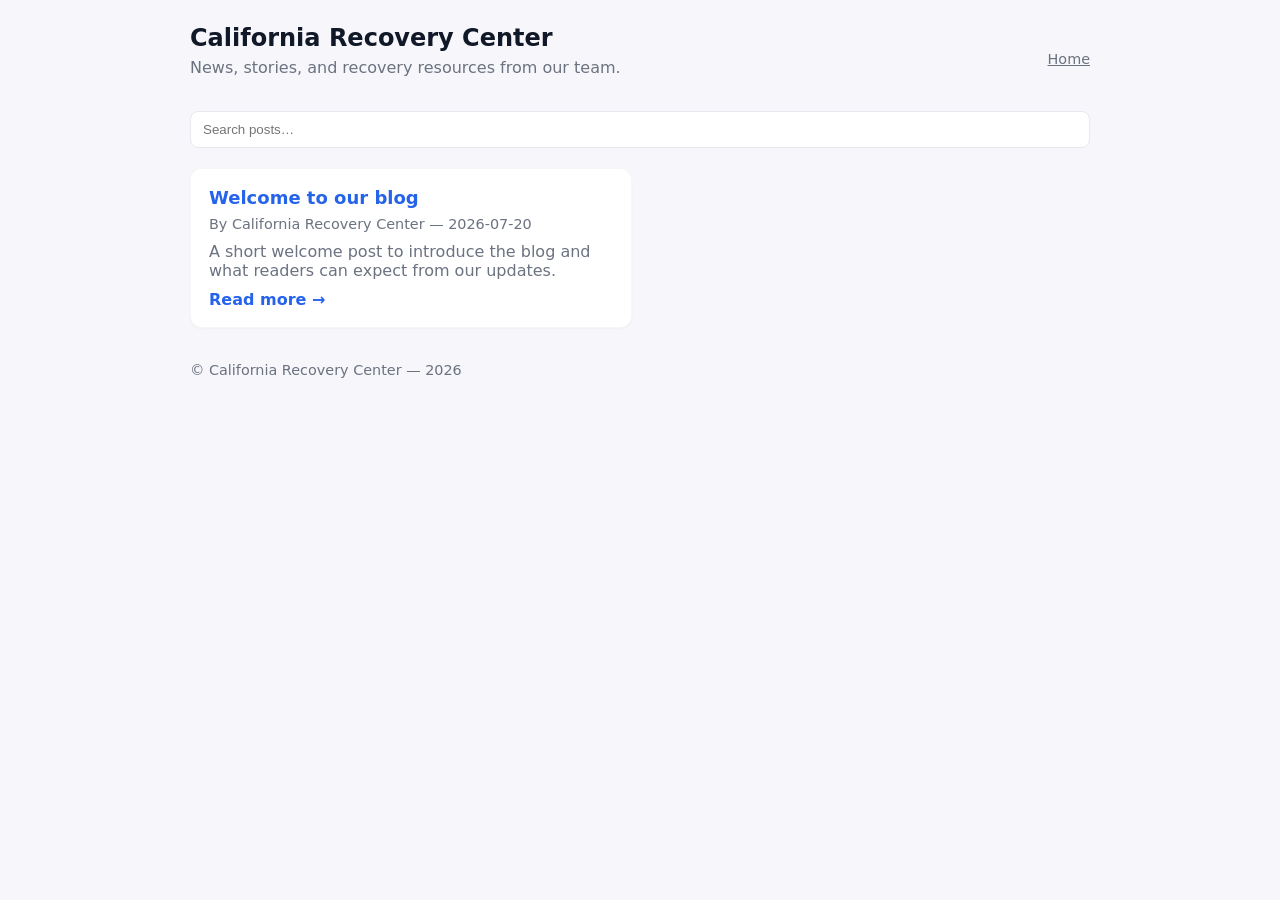
<file: index.html>
<!doctype html>
<html lang="en">
<head>
  <meta charset="utf-8" />
  <meta name="viewport" content="width=device-width,initial-scale=1" />
  <title>California Recovery Center — Blog</title>
  <link rel="stylesheet" href="/styles.css" />
</head>
<body>
  <div class="container">
    <header class="header">
      <div>
        <h1 class="site-title">California Recovery Center</h1>
        <p class="lead">News, stories, and recovery resources from our team.</p>
      </div>
      <nav aria-label="Primary">
        <a href="/" class="meta">Home</a>
      </nav>
    </header>

    <div class="search" role="search" aria-label="Search blog posts">
      <input type="search" placeholder="Search posts…" id="search" />
    </div>

    <main class="posts" id="posts">
      <article class="post" data-title="Welcome to our blog" data-excerpt="A short welcome post to introduce the blog.">
        <h2><a href="/posts/welcome.html" class="read-more">Welcome to our blog</a></h2>
        <p class="meta">By California Recovery Center — 2026-07-20</p>
        <p>A short welcome post to introduce the blog and what readers can expect from our updates.</p>
        <a class="read-more" href="/posts/welcome.html">Read more →</a>
      </article>
    </main>

    <footer class="footer">
      © California Recovery Center — <span id="year">2026</span>
    </footer>
  </div>

  <script>
    // Minimal client-side search (filters by title/excerpt)
    const input = document.getElementById('search');
    const posts = Array.from(document.querySelectorAll('.post'));
    input.addEventListener('input', () => {
      const q = input.value.trim().toLowerCase();
      posts.forEach(p => {
        const title = p.dataset.title.toLowerCase();
        const excerpt = p.dataset.excerpt.toLowerCase();
        p.style.display = (q === '' || title.includes(q) || excerpt.includes(q)) ? '' : 'none';
      });
    });
  </script>
</body>
</html>
</file>
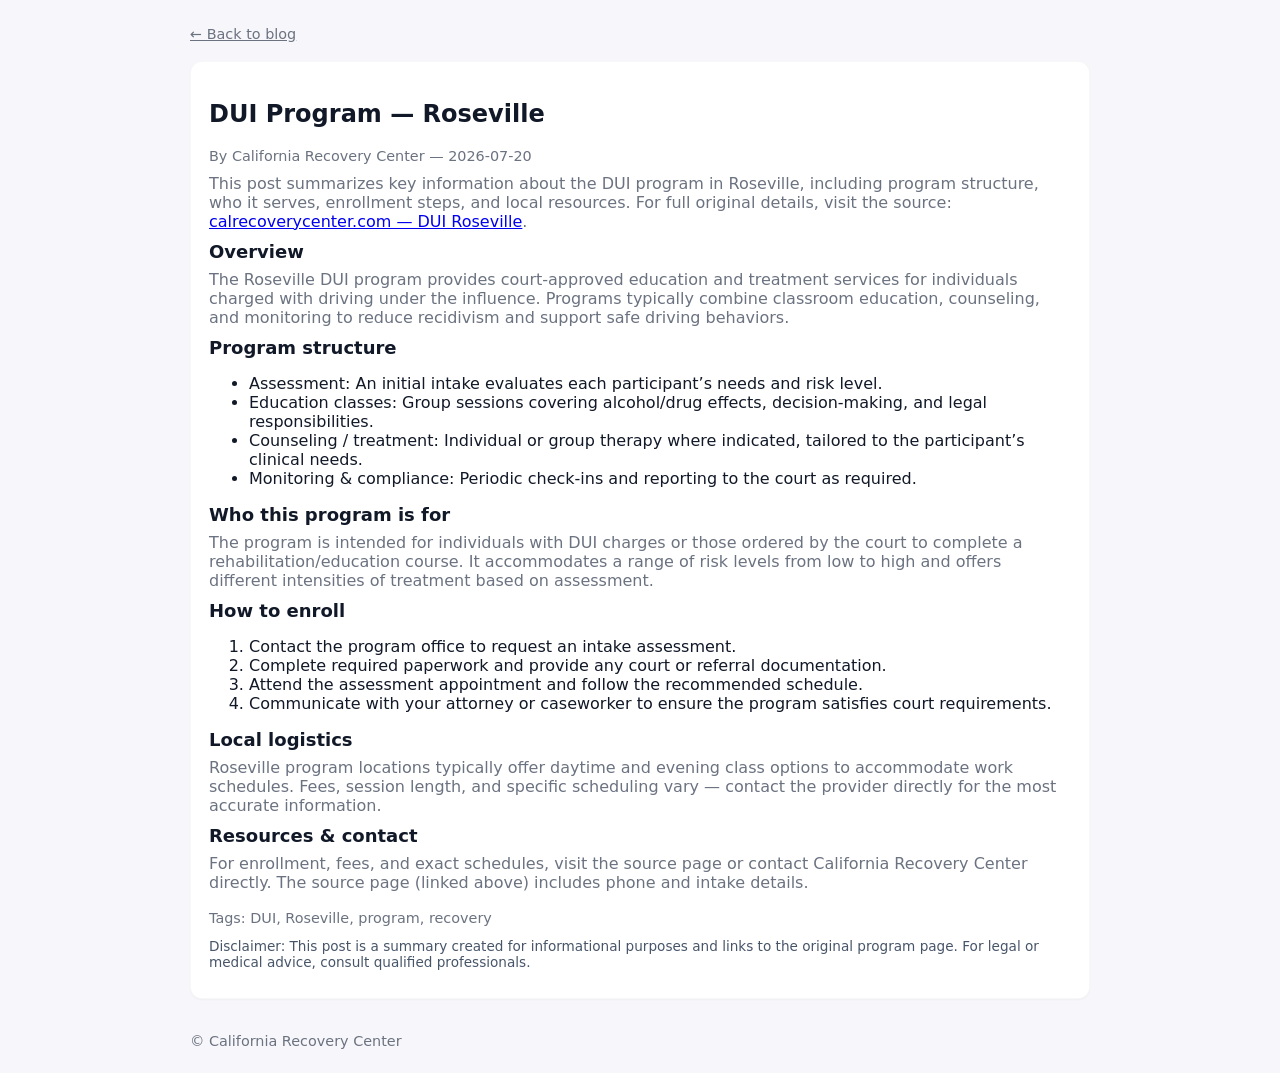
<file: posts/dui-roseville.html>
<!doctype html>
<html lang="en">
<head>
  <meta charset="utf-8" />
  <meta name="viewport" content="width=device-width,initial-scale=1" />
  <title>DUI Program — Roseville | California Recovery Center</title>
  <link rel="stylesheet" href="/styles.css" />
  <meta name="description" content="Overview of the DUI program available in Roseville — what to expect, who it's for, enrollment steps, and local resources." />
</head>
<body>
  <div class="container">
    <a href="/" class="meta">← Back to blog</a>

    <article class="post" style="margin-top:18px">
      <h1>DUI Program — Roseville</h1>
      <p class="meta">By California Recovery Center — 2026-07-20</p>

      <p>This post summarizes key information about the DUI program in Roseville, including program structure, who it serves, enrollment steps, and local resources. For full original details, visit the source: <a href="https://calrecoverycenter.com/dui-program/dui-roseville/" target="_blank" rel="noopener">calrecoverycenter.com — DUI Roseville</a>.</p>

      <h2>Overview</h2>
      <p>The Roseville DUI program provides court-approved education and treatment services for individuals charged with driving under the influence. Programs typically combine classroom education, counseling, and monitoring to reduce recidivism and support safe driving behaviors.</p>

      <h2>Program structure</h2>
      <ul>
        <li>Assessment: An initial intake evaluates each participant’s needs and risk level.</li>
        <li>Education classes: Group sessions covering alcohol/drug effects, decision-making, and legal responsibilities.</li>
        <li>Counseling / treatment: Individual or group therapy where indicated, tailored to the participant’s clinical needs.</li>
        <li>Monitoring & compliance: Periodic check-ins and reporting to the court as required.</li>
      </ul>

      <h2>Who this program is for</h2>
      <p>The program is intended for individuals with DUI charges or those ordered by the court to complete a rehabilitation/education course. It accommodates a range of risk levels from low to high and offers different intensities of treatment based on assessment.</p>

      <h2>How to enroll</h2>
      <ol>
        <li>Contact the program office to request an intake assessment.</li>
        <li>Complete required paperwork and provide any court or referral documentation.</li>
        <li>Attend the assessment appointment and follow the recommended schedule.</li>
        <li>Communicate with your attorney or caseworker to ensure the program satisfies court requirements.</li>
      </ol>

      <h2>Local logistics</h2>
      <p>Roseville program locations typically offer daytime and evening class options to accommodate work schedules. Fees, session length, and specific scheduling vary — contact the provider directly for the most accurate information.</p>

      <h2>Resources & contact</h2>
      <p>For enrollment, fees, and exact schedules, visit the source page or contact California Recovery Center directly. The source page (linked above) includes phone and intake details.</p>

      <p class="meta" style="margin-top:18px">Tags: DUI, Roseville, program, recovery</p>

      <p class="meta" style="margin-top:12px;color:#475569;font-size:0.85rem">Disclaimer: This post is a summary created for informational purposes and links to the original program page. For legal or medical advice, consult qualified professionals.</p>
    </article>

    <footer class="footer">© California Recovery Center</footer>
  </div>
</body>
</html>
</file>
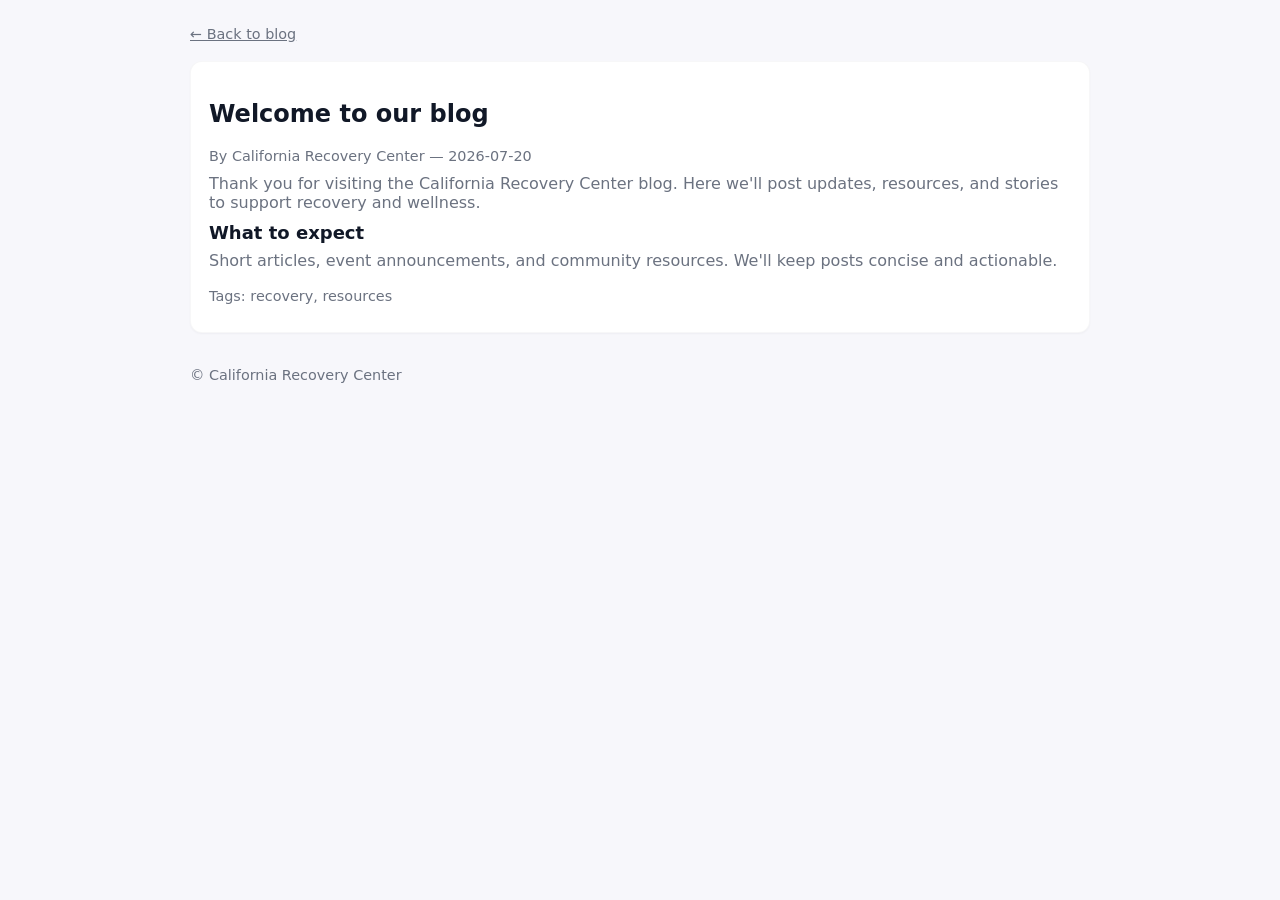
<file: posts/welcome.html>
<!doctype html>
<html lang="en">
<head>
  <meta charset="utf-8" />
  <meta name="viewport" content="width=device-width,initial-scale=1" />
  <title>Welcome to our blog — California Recovery Center</title>
  <link rel="stylesheet" href="/styles.css" />
</head>
<body>
  <div class="container">
    <a href="/" class="meta">← Back to blog</a>
    <article class="post" style="margin-top:18px">
      <h1>Welcome to our blog</h1>
      <p class="meta">By California Recovery Center — 2026-07-20</p>
      <p>Thank you for visiting the California Recovery Center blog. Here we'll post updates, resources, and stories to support recovery and wellness.</p>

      <h2>What to expect</h2>
      <p>Short articles, event announcements, and community resources. We'll keep posts concise and actionable.</p>

      <p class="meta" style="margin-top:18px">Tags: recovery, resources</p>
    </article>

    <footer class="footer">© California Recovery Center</footer>
  </div>
</body>
</html>
</file>
<file: styles.css>
/* Simple blog styles for californiarecoverycenter/blogs
   - Responsive, accessible, and easy to edit
*/
:root{
  --bg:#f7f7fb;
  --card:#ffffff;
  --muted:#6b7280;
  --accent:#2563eb;
  --max-width:900px;
}
*{box-sizing:border-box}
body{
  font-family:Inter, system-ui, -apple-system, "Segoe UI", Roboto, "Helvetica Neue", Arial;
  background:var(--bg);
  color:#111827;
  margin:0;
  padding:24px;
  -webkit-font-smoothing:antialiased;
}
.container{
  max-width:var(--max-width);
  margin:0 auto;
}
.header{
  display:flex;
  align-items:center;
  justify-content:space-between;
  gap:16px;
}
.site-title{font-size:1.5rem;font-weight:700;margin:0}
.lead{color:var(--muted);margin-top:6px}
.search{margin-top:18px}
.search input{width:100%;padding:10px 12px;border-radius:8px;border:1px solid #e6e9ef;background:white}
.posts{display:grid;grid-template-columns:1fr;gap:16px;margin-top:20px}
.post{background:var(--card);padding:18px;border-radius:12px;box-shadow:0 1px 2px rgba(16,24,40,0.04);border:1px solid rgba(15,23,42,0.03)}
.post h2{margin:0 0 8px 0;font-size:1.125rem}
.post p{margin:0 0 10px 0;color:var(--muted)}
.meta{font-size:0.9rem;color:var(--muted)}
a.read-more{color:var(--accent);text-decoration:none;font-weight:600}
.footer{color:var(--muted);margin-top:34px;font-size:0.9rem}
@media(min-width:700px){
  .posts{grid-template-columns:repeat(2,1fr)}
}
</file>
